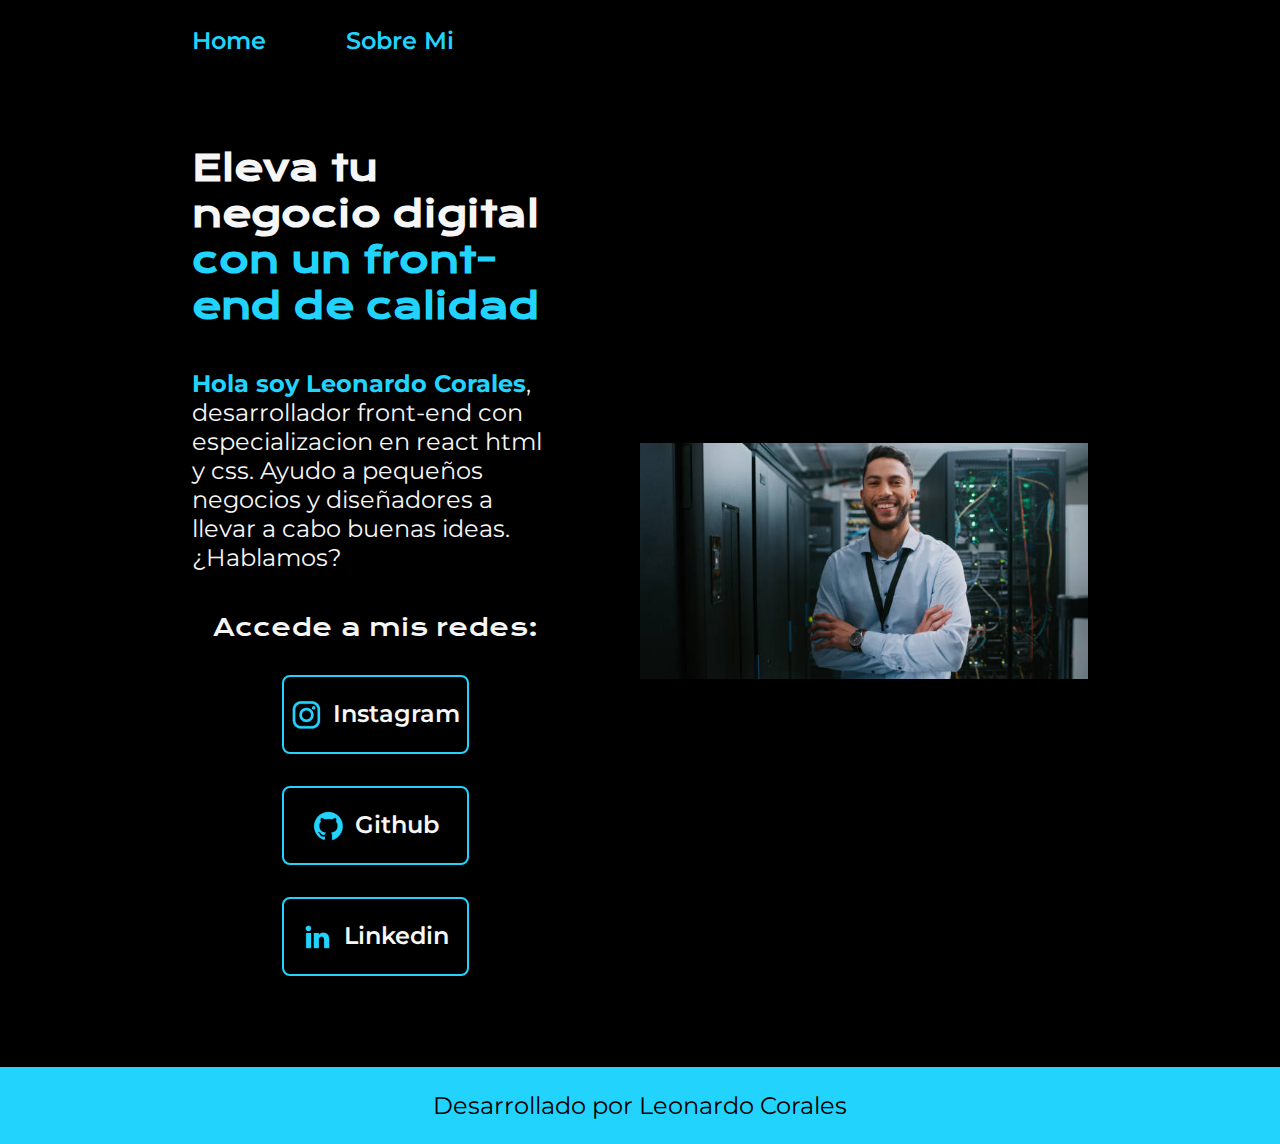
<file: index.html>
<!DOCTYPE html>
<html lang="es">

<head>
    <meta charset="UTF-8">

    <meta name="viewport" content="width=device-width, initial-scale=1.0">
    <title>Prueba curso 6</title>
    <link rel="stylesheet" href="./styles/style.css">

</head>

<body>
    <header class="header">

        <nav class="header__menu">
            <a class="header__menuLink" href="index.html">Home</a>
            <a class="header__menuLink" href="about.html">Sobre Mi</a>
        </nav>

    </header>

    <main class="presentacion">
        <section class="presentacion__contenido">
            <h1 class="presentacion__contenido__titulo">Eleva tu negocio digital
                <strong class="titulo-strong">con un front-end de calidad</strong>
            </h1>
            <p class="presentacion__contenido__texto"><strong>Hola soy Leonardo Corales</strong>, desarrollador
                front-end
                con especializacion en react html y css.
                Ayudo a pequeños negocios y diseñadores a llevar a cabo buenas ideas.
                ¿Hablamos?

            </p>
            <div class="presentacion__enlaces">
                <h2 class="presentacion__enlaces__subtitulo">Accede a mis redes: </h2>
                <a class="presentacion__enlaces__link"
                    href="https://www.linkedin.com/in/leonardo-corales-quijada-4b33ab190/">
                    <img src="img/instagram.png" alt="">Instagram</a>
                <a class="presentacion__enlaces__link"
                    href="https://www.linkedin.com/in/leonardo-corales-quijada-4b33ab190/">
                    <img src="img/github.png" alt="">Github</a>
                <a class="presentacion__enlaces__link"
                    href="https://www.linkedin.com/in/leonardo-corales-quijada-4b33ab190/">
                    <img src="img/linkedin.png" alt="">Linkedin</a>

            </div>
        </section>
        <img class="presentacion__imagen" src="img/testIMG.jpg" alt="testIMG">

    </main>


    <footer class="footer">

        <p>Desarrollado por Leonardo Corales</p>


    </footer>


</body>

</html>
</file>
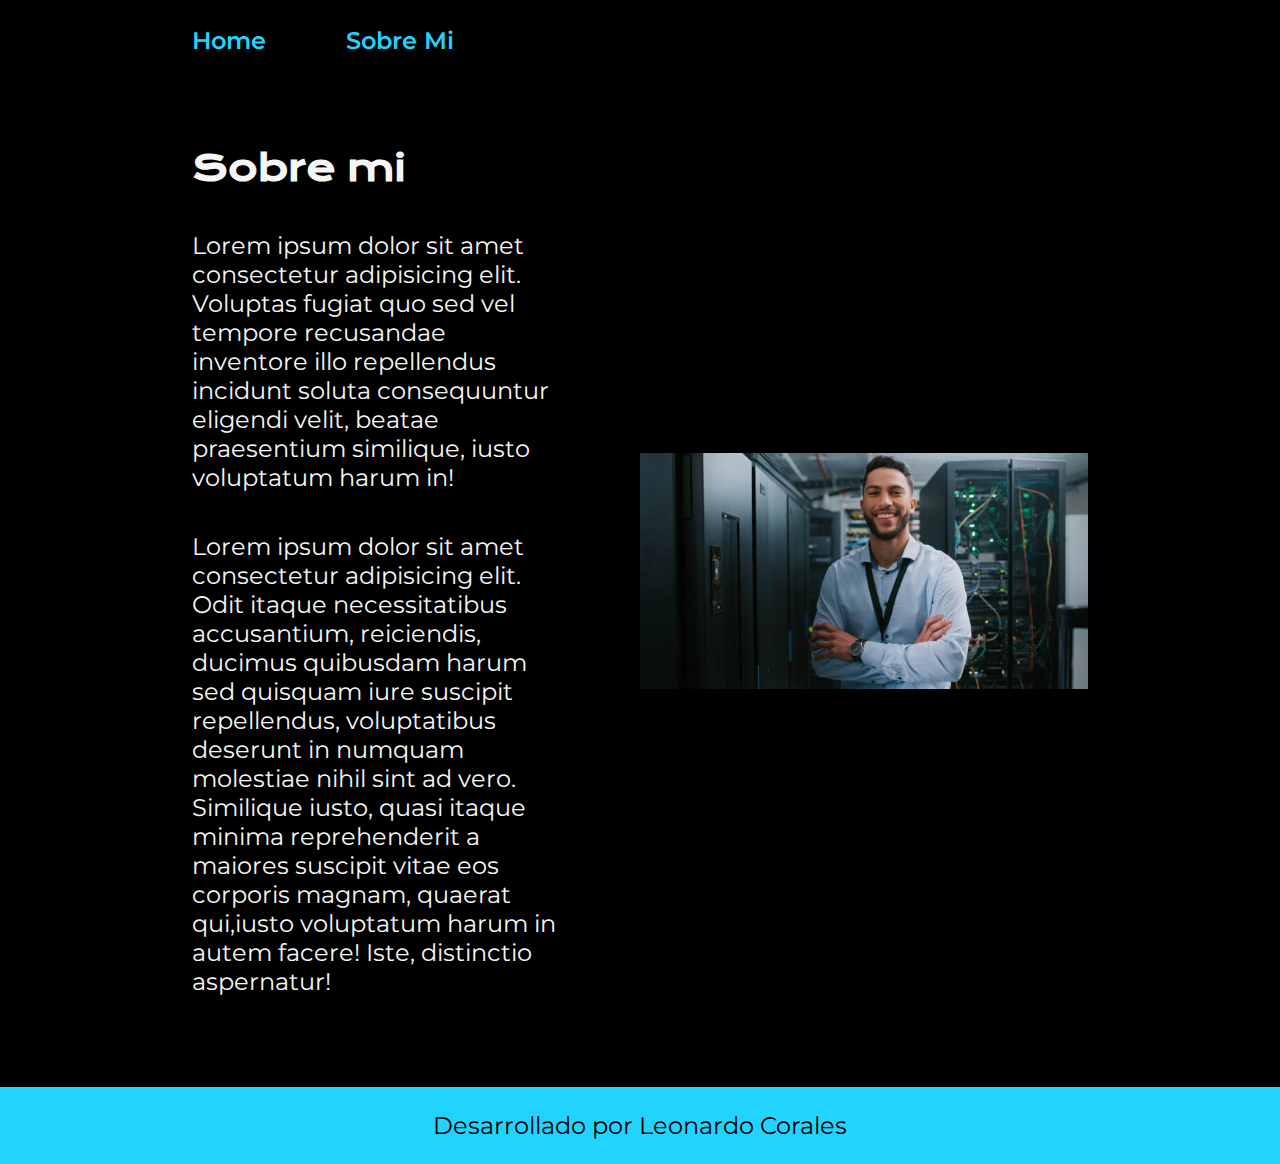
<file: about.html>
<!DOCTYPE html>
<html lang="es">

<head>
    <meta charset="UTF-8">
    <meta name="viewport" content="width=device-width, initial-scale=1.0">
    <title>Sobre mi</title>
    <link rel="stylesheet" href="./styles/style.css">
</head>

<body>


    <header class="header">

        <nav class="header__menu">
            <a class="header__menuLink" href="index.html">Home</a>
            <a class="header__menuLink" href="about.html">Sobre Mi</a>
        </nav>

    </header>
    <main class="presentacion">


        <section class="presentacion__contenido">
            <h1 class="presentacion__contenido__titulo">Sobre mi</h1>
            <p class="presentacion__contenido__texto">Lorem ipsum dolor sit amet consectetur adipisicing elit. Voluptas
                fugiat quo sed vel tempore recusandae inventore illo repellendus incidunt soluta consequuntur eligendi
                velit, beatae praesentium similique, iusto voluptatum harum in!</p>

            <p class="presentacion__contenido__texto">
                Lorem ipsum dolor sit amet consectetur adipisicing elit. Odit itaque necessitatibus accusantium,
                reiciendis, ducimus quibusdam harum sed quisquam iure suscipit repellendus, voluptatibus deserunt in
                numquam molestiae nihil sint ad vero. Similique iusto, quasi itaque minima reprehenderit a maiores
                suscipit vitae eos corporis magnam, quaerat qui,iusto voluptatum harum in autem facere! Iste, distinctio
                aspernatur!
            </p>


        </section>

        <img class="presentacion__imagen" src="img/testIMG.jpg" alt="testIMG">



    </main>

    <footer class="footer">

        <p>Desarrollado por Leonardo Corales</p>


    </footer>
</body>




</html>
</file>
<file: styles/style.css>
@import url('https://fonts.googleapis.com/css2?family=Krona+One&family=Montserrat:ital,wght@0,100..900;1,100..900&display=swap');

:root {
--color-texto : #22D4FD;


--fuente : "Montserrat", serif;

--fuente-secundaria : "Krona One", serif;

--background : #000000;

}


* {
    padding: 0;
    margin: 0;


}


.header {

    padding: 2% 0% 0% 15%;

}



.header__menu {
    display: flex;
    gap: 80px;

}
.header__menuLink {

    font-family: var(--fuente);
    font-size: 1.5rem;
    font-weight: 600;
    color: var(--color-texto);
    text-decoration: none;
}

body {

    background-color: var(--background);
    color: #F6F6F6;
    
    box-sizing: border-box;
}



.presentacion {

    display: flex;
    align-items: center;
    padding: 7.1% 15%;
    justify-content: space-between;
    gap: 82px;
}



.presentacion__contenido {

    width: 100%;
    display: flex;
    flex-direction: column;
    gap: 40px;

}


.presentacion__contenido__titulo {
    font-family: var(--fuente-secundaria);
    font-size: 2.25rem;

}


.presentacion__contenido__texto {
    font-family: var(--fuente);
    font-size: 1.5rem;



}



.titulo-strong {

    color: var(--color-texto);
}



strong {

    color: var(--color-texto);
    ;
}




.presentacion__enlaces {

    display: flex;
    flex-direction: column;
    align-items: center;
    gap: 32px;
    

}



.presentacion__enlaces__link {
    font-family: var(--fuente);
    width:  50%;
    
    text-align: center;
    padding: 21.5px 0 ;
    border-radius: 8px;
    font-size: 1.5rem;
    font-weight: 600;
    text-decoration: none;
    color: #F6F6F6;
    border: 2px solid var(--color-texto);
    display: flex;
    justify-content: center;
    gap: 10px;
    

    
}

.presentacion__enlaces__link:hover {

    background-color: #272727;



}


.presentacion__imagen {
width: 50%;
}



.presentacion__enlaces__subtitulo{

    font-family: "Krona One",  serif;
    font-size: 1.5rem;
    font-weight: 400;
    
    
}

.footer {

    background-color: var(--color-texto);
    text-align: center;
    padding: 1.5rem;
    color: #000000;
    font-family: var(--fuente);
    font-size: 1.5rem;
    font-weight: 400;
}



@media (max-width: 1250px ) {


    .header {
        padding: 10%;
    }

    .header__menu {

        justify-content: center;


    }
    .presentacion {
        flex-direction: column-reverse;
        padding: 5%;

    }

    .presentacion__contenido {

        width: auto;

    
    }

}
</file>
